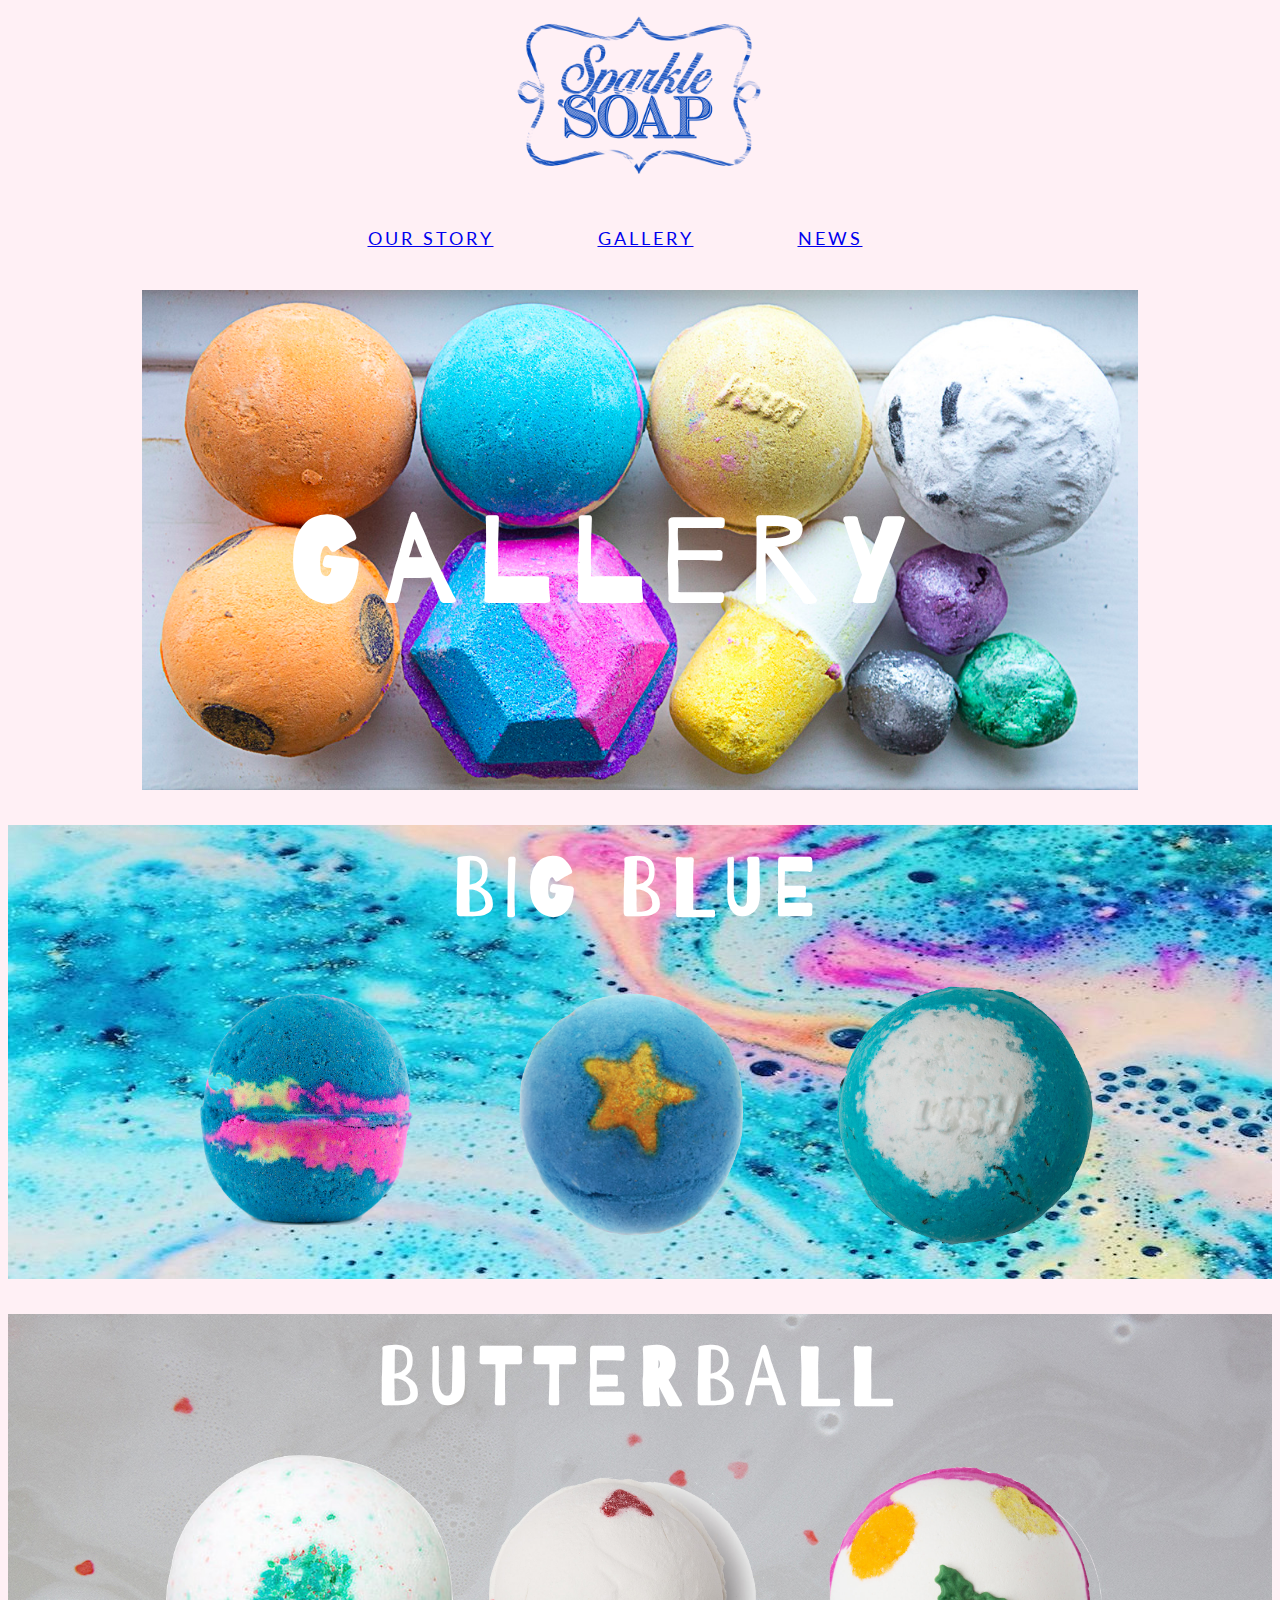
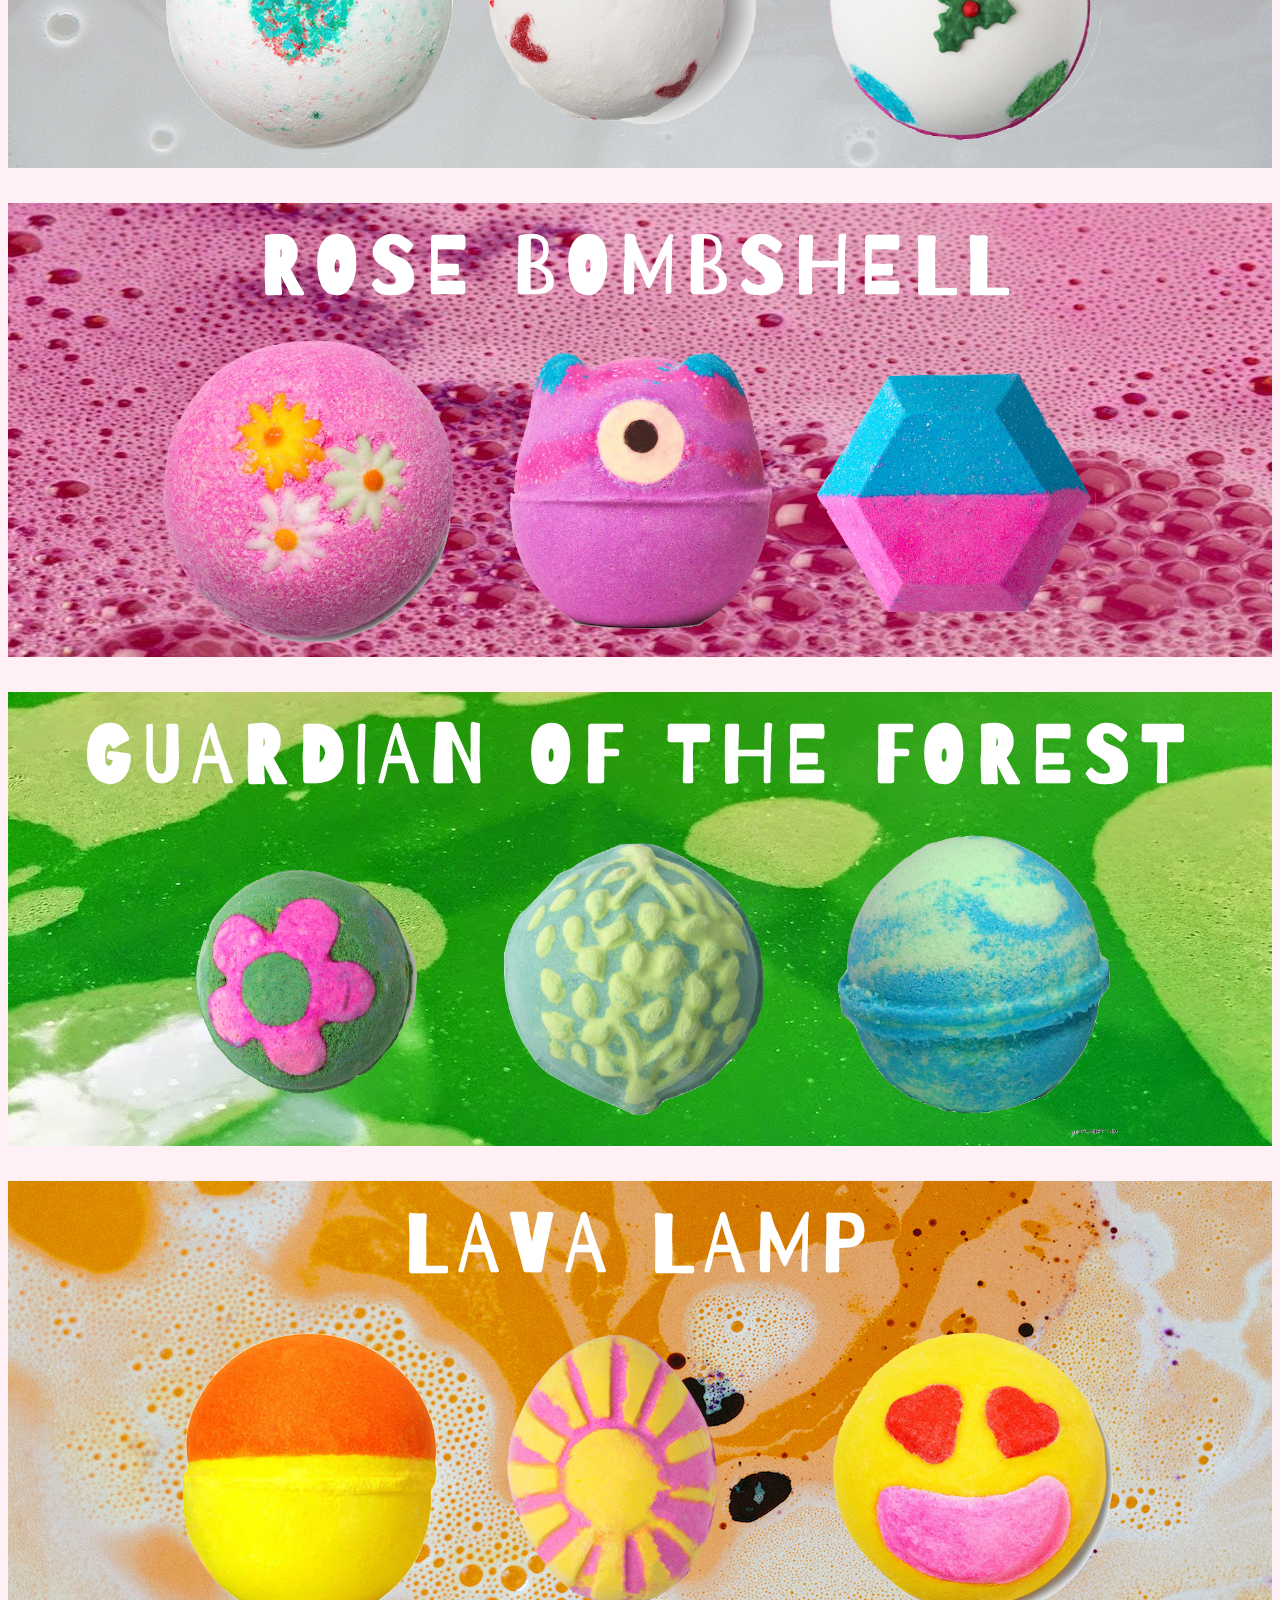
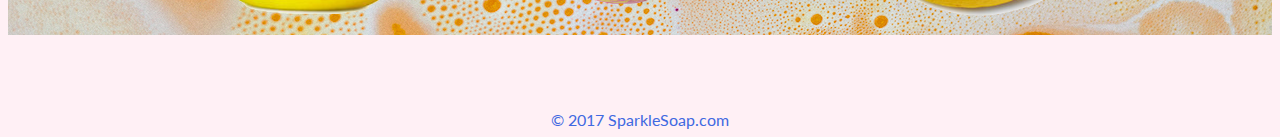
<file: gallery.html>
<!doctype html>
<html>
    <head>
      <title>Sparkle Soap</title>
      <link href="https://fonts.googleapis.com/css?family=Lato" rel="stylesheet">
      <link href="https://fonts.googleapis.com/css?family=Lato|Poppins" rel="stylesheet">
      <link href="https://fonts.googleapis.com/css?family=Barrio" rel="stylesheet">
      <link rel="stylesheet" href="gallerystyle.css" />
    </head>
    <body>
      <div class="navigation">
        <a href="index.html"><img src="images/sparkle_soap_logo.png"/></a>
          <ul>
            <li> <a href="ourstory.html">Our Story</a></li>
            <li> <a href="gallery.html">Gallery</a></li>
            <li> <a href="news.html">News</a></li>
          </ul>
      </div>


      <div class="content">
        <div class="content-header">
            <h1>Gallery</h1>
            <img src="images/image1.png">
        </div>
      </div>


      <div class = "gallery">
        <div class = "blue-bombs">
          <h2 class = "color-title">Big Blue</h2>
          <div class = "gallery-images">
            <img src = "images/blue-1.png">
            <img src = "images/blue-2.png">
            <img src = "images/blue-3.png">
          </div>
        </div>

        <div class = "white-bombs">
          <h2 class = "color-title">Butterball</h2>
          <div class = "gallery-images">
            <img src = "images/white-1.png">
            <img src = "images/white-2.png">
            <img src = "images/white-3.png">
          </div>
        </div>

        <div class = "pink-bombs">
          <h2 class = "color-title">Rose Bombshell</h2>
          <div class = "gallery-images">
            <img src = "images/pink-1.png">
            <img src = "images/pink-2.png">
            <img src = "images/pink-3.png">
          </div>
        </div>

        <div class = "green-bombs">
          <h2 class = "color-title">Guardian Of The Forest</h2>
          <div class = "gallery-images">
            <img src = "images/green-1.png">
            <img src = "images/green-2.png">
            <img src = "images/green-3.png">
          </div>
        </div>

        <div class = "gold-bombs">
          <h2 class = "color-title">Lava Lamp</h2>
          <div class = "gallery-images">
            <img src = "images/gold-1.png">
            <img src = "images/gold-2.png">
            <img src = "images/gold-3.png">
          </div>
        </div>
      </div>

      <footer>
        © 2017 SparkleSoap.com
      </footer>

    </body>
</html>
</file>
<file: gallerystyle.css>
/** {
  border: 1px solid rgba(0, 0, 0, 0.3);
}*/

body {
  background-color: lavenderblush;
  text-align: center;
}

.navigation {
  height: auto;
  width: 100%;
  text-align: center;
}

.navigation img {
  width: 250px;
}

.navigation ul {
  padding: 0;
}

.navigation li {
  display: inline-block;
  font-family: 'Lato', sans-serif;
  font-size: 18px;
  letter-spacing: 3px;
  margin: 25px;
  text-transform: uppercase;
  padding-right: 50px;
}

.content-header img{
  background-position: center;
  height: 500px;
  position: relative;
  background-repeat: no-repeat;
  /*bottom: 137px;*/
}
.content-header {
  background-position: center;
  height: 500px;
  position: relative;
  background-repeat:no-repeat;
  margin-bottom: 30px;
}

/*.content-header h1 {
  color: gold;
  font-family: 'Poppins', sans-serif;
  font-size: 70pt;
  margin: 0 auto;
  position: relative;
  padding: 25px;
  letter-spacing: 18pt;
  text-align: center;
  top: 130px;
  width: 70%;
  z-index: 1;
  display: inline;
}*/

.content-body{
  border: 3px solid lightcoral;
  margin: 35px auto;
  width: 50%;
  border-radius: 30px;
}

h2{
  color: royalblue;
  font-family: 'Lato', sans-serif;
  font-size: 25pt;
  letter-spacing: 8pt;
  margin: 0px;
  text-transform: uppercase;
  padding-top: 20px;
  padding-bottom: 20px;
}

p{
  color: royalblue;
  font-family: 'Lato', sans-serif;
  font-size: 16pt;
  line-height: 30pt;
  width: 65%;
  margin: auto;
  padding-bottom: 10px;
}

.content2{
  border: 3px solid lightcoral;
  margin: 35px auto;
  width: 50%;
  border-radius: 100px;
}

.image2{
  margin-bottom: 20px;
}

.content2{
  border: 3px solid lightcoral;
  margin: 35px auto;
  width: 30%;
}

.image3{
  margin-bottom: 20px;
}

.content3{
  border: 3px solid lightcoral;
  margin: 35px auto;
  width: 30%;
}

h3{
  color: royalblue;
  font-family: 'Lato', sans-serif;
  font-size: 18pt;
  letter-spacing: 3pt;
  margin: 0;
  text-transform: uppercase;
  padding-top: 20px;
  padding-bottom: 20px;
}

footer{
  color: royalblue;
  font-family: 'Lato', sans-serif;
  font-size: 12pt;
  padding-top: 40px;
}


/* Gallery CSS*/

.gallery{
  background-position: center;
  width:100%;
  position: relative;
  background-repeat:no-repeat;
  margin-bottom: 30px;
}

.blue-bombs {
  background-image: url(images/backgroundblue.jpg);
  background-position: center;
  background-repeat:no-repeat;
  margin: 35px auto;
}

.white-bombs {
  background-image: url(images/backgroundwhite.jpg);
  background-position: center;
  background-repeat:no-repeat;
  margin: 35px auto;
}

.pink-bombs {
  background-image: url(images/backgroundpink.jpg);
  background-position: center;
  background-repeat:no-repeat;
  margin: 35px auto;
}

.green-bombs {
  background-image: url(images/backgroundgreen.jpg);
  background-position: center;
  background-repeat:no-repeat;
  margin: 35px auto;
}

.gold-bombs {
  background-image: url(images/backgroundgold.jpg);
  background-position: center;
  background-repeat:no-repeat;
  margin: 35px auto;
}

.gallery-images{
display: block;
}

.color-title{
  display: inline-block;
  color: white;
  font-size: 80px;
  font-family: 'Barrio', cursive;
}

.gallery-images img {
  display: inline;
  width: 25%;
  height: 320px;
  margin:0px 5px;
}

.content-header h1 {
  font-family: 'Barrio', cursive;
  color:white;
  font-size: 120px;
  margin: auto;
  position: absolute;
  padding: 25px;
  letter-spacing: 18pt;
  text-align: center;
  top: 180px;
  width: 70%;
  z-index: 1;
  display: inline;
}
</file>
